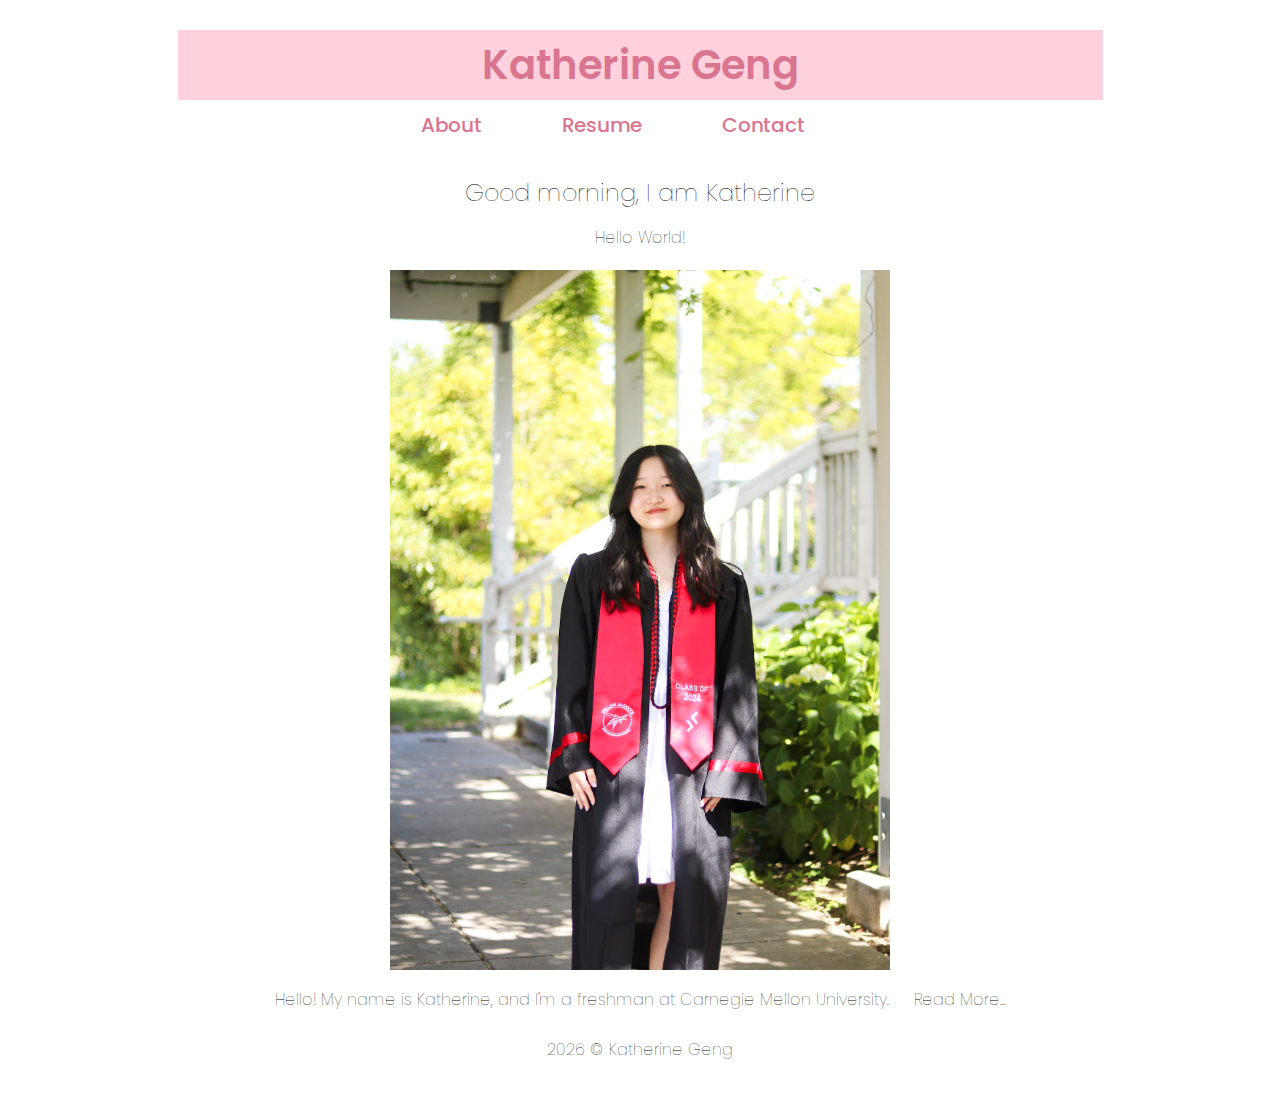
<file: index.html>
<!DOCTYPE html>
<html lang="en">
<head>
    <meta charset="UTF-8">
    <meta name="viewport" content="width=device-width, initial-scale=1.0">
    <meta name="author" content="Katherine Geng">
    <meta name="keywords" content="Carnegie Mellon University, 
    Information Systems">
    <meta name="description" content="Katherine's personal website">
    <title>Katherine</title>
    <link rel="stylesheet" href="static/style.css">
    <link rel="preconnect" href="https://fonts.googleapis.com">
    <link rel="preconnect" href="https://fonts.gstatic.com" crossorigin>
    <link href="https://fonts.googleapis.com/css2?family=Poppins:ital,wght@0,100;0,200;0,300;0,400;0,500;0,600;0,700;0,800;0,900;1,100;1,200;1,300;1,400;1,500;1,600;1,700;1,800;1,900&display=swap" rel="stylesheet">
    <script defer src="./static/script.js"></script>
    <script src="https://code.jquery.com/jquery-3.7.1.min.js" 
    integrity="sha256-/JqT3SQfawRcv/BIHPThkBvs0OEvtFFmqPF/lYI/Cxo="
    crossorigin="anonymous"></script>
</head>
<body onload="addYear()">
    <header>
        <h1 id = "name_header">Katherine Geng</h1>
        <nav>
            <a href="views/fun.html" class = "navigation">About</a>
            <a href="views/cv.html" class = "navigation">Resume</a>
            <a href="views/contact.html" class = "navigation">Contact</a>
        </nav>
    </header>
    <div class = "main">
        <h2 id = "greetings">Hi, my name is Katherine</h2>
        <p>Hello World!</p>
        <img src = "static/images/portrait.JPG" alt = "Photo of Katherine" 
        width = "500" height = "700">
        <br>
        <span id = "intro">
            Hello! My name is Katherine, and I'm a freshman at Carnegie Mellon
            University.
        </span>
        <span id = "read-more">Read More...</span>
        <span id = "full-intro"><br>
            Hello! My name is Katherine, and I'm a freshman at Carnegie Mellon
            University. I'm currently studying Information Systems, with an 
            additional major in Artificial Intelligence. I love anything AI 
            related, but I am particularly interested in NLP research.
        </span>
        <span id = "read-less">Read Less</span>
    </div>
    <footer>
        <p id = "copyYear">© Katherine Geng</p>
    </footer>
</body>
</html>
</file>
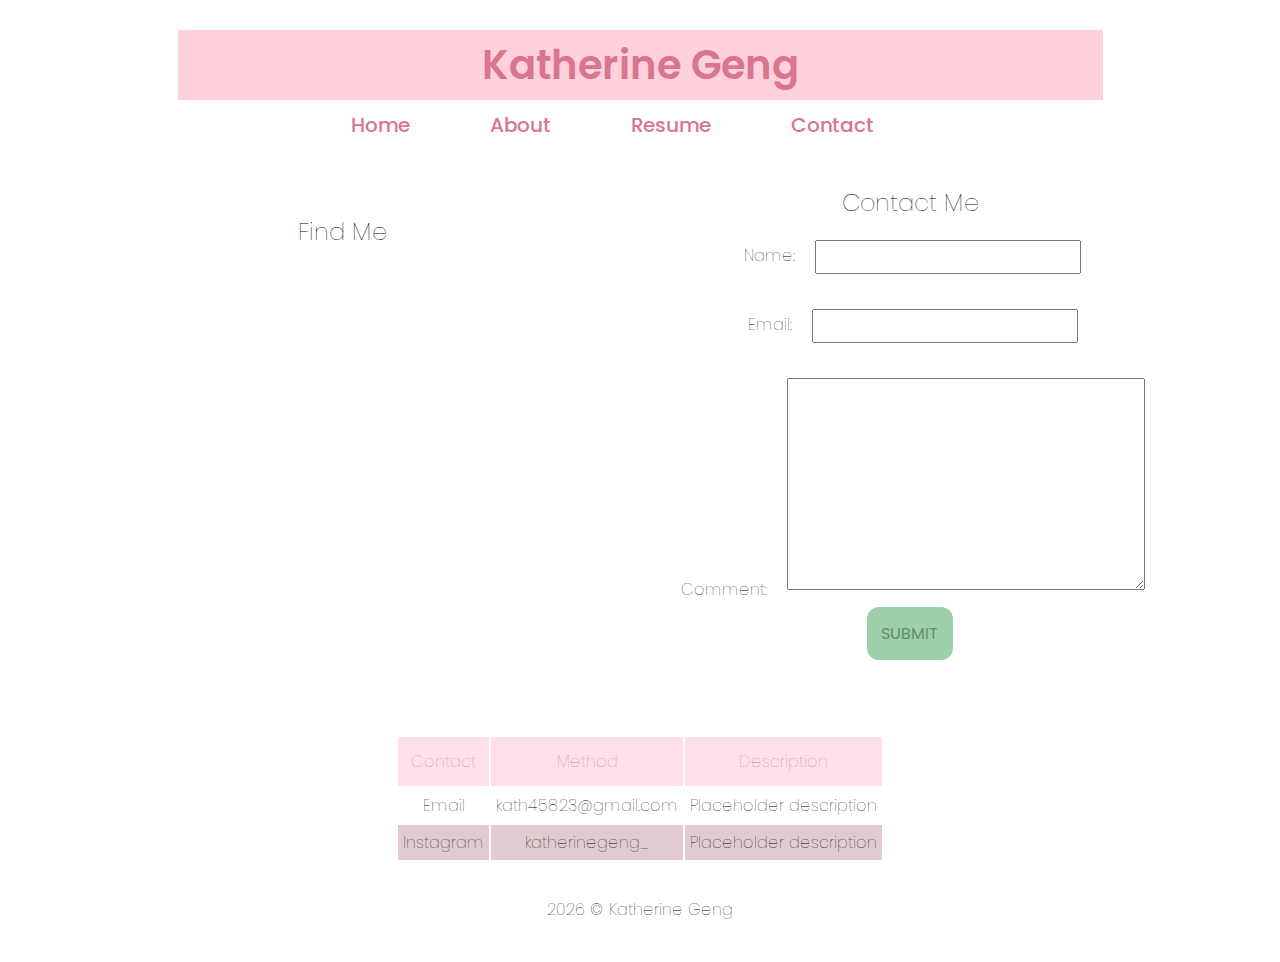
<file: views/contact.html>
<!DOCTYPE html>
<html lang="en">
<head>
    <meta charset="UTF-8">
    <meta name="viewport" content="width=device-width, initial-scale=1.0">
    <meta name="author" content="Katherine Geng">
    <meta name="keywords" content="Carnegie Mellon University, 
    Information Systems">
    <meta name="description" content="Katherine's personal website">
    <title>Katherine</title>
    <link rel="stylesheet" href="../static/style.css">
    <link rel="preconnect" href="https://fonts.googleapis.com">
    <link rel="preconnect" href="https://fonts.gstatic.com" crossorigin>
    <link href="https://fonts.googleapis.com/css2?family=Poppins:ital,wght@0,100;0,200;0,300;0,400;0,500;0,600;0,700;0,800;0,900;1,100;1,200;1,300;1,400;1,500;1,600;1,700;1,800;1,900&display=swap" rel="stylesheet">
    <script defer src="../static/script.js"></script>
</head>
<body onload="addYear()">
    <header>
        <h1 id = "name_header">Katherine Geng</h1>
        <nav>
            <a href="../index.html" class = "navigation">Home</a>
            <a href="fun.html" class = "navigation">About</a>
            <a href="cv.html" class = "navigation">Resume</a>
            <a href="contact.html" class = "navigation">Contact</a>
        </nav>
    </header>
    <div class = "mainLayout">
        <div class = "item1">
            <h2>Find Me</h2>
            <iframe src="https://www.google.com/maps/embed?pb=!1m18!1m12!1m3!1d19402.728151548134!2d139.53019857708853!3d35.32142493932675!2m3!1f0!2f0!3f0!3m2!1i1024!2i768!4f13.1!3m3!1m2!1s0x601845f2df49bc05%3A0x1ec393b02d6bef4c!2sKotoku-in!5e0!3m2!1sen!2sus!4v1742398831565!5m2!1sen!2sus" width="600" height="450" style="border:0;" allowfullscreen="" loading="lazy" referrerpolicy="no-referrer-when-downgrade"></iframe>
        </div>
        <div class = "item2">
            <h2>Contact Me</h2>
            <form>
                <label for ="name">Name:</label>
                <input type="text" name = "name" id = "name" required><br><br>
                <label for ="email">Email:</label>
                <input type="email" name = "email" id = "email" required><br><br>
                <label for ="comment">Comment:</label>
                <textarea name = "comment" id = "comment" rows = "10" cols = "30" required></textarea>
                <br>
                <input type="submit" value = "SUBMIT" id = "submit" onclick="validate()">
                <br><br>
            </form>
            <p id = "ValidateMsg"></p>
        </div>
        <br>
        <table>
            <tr>
                <th>Contact</th>
                <th>Method</th>
                <th>Description</th>
            </tr>
            <tr>
                <td>Email</td>
                <td>kath45823@gmail.com</td>
                <td>Placeholder description</td>
            </tr>
            <tr>
                <td>Instagram</td>
                <td>katherinegeng_</td>
                <td>Placeholder description</td>
            </tr>
        </table>
    </div>
    <footer>
        <p id = "copyYear">© Katherine Geng</p>
    </footer>
</body>
</html>
</file>
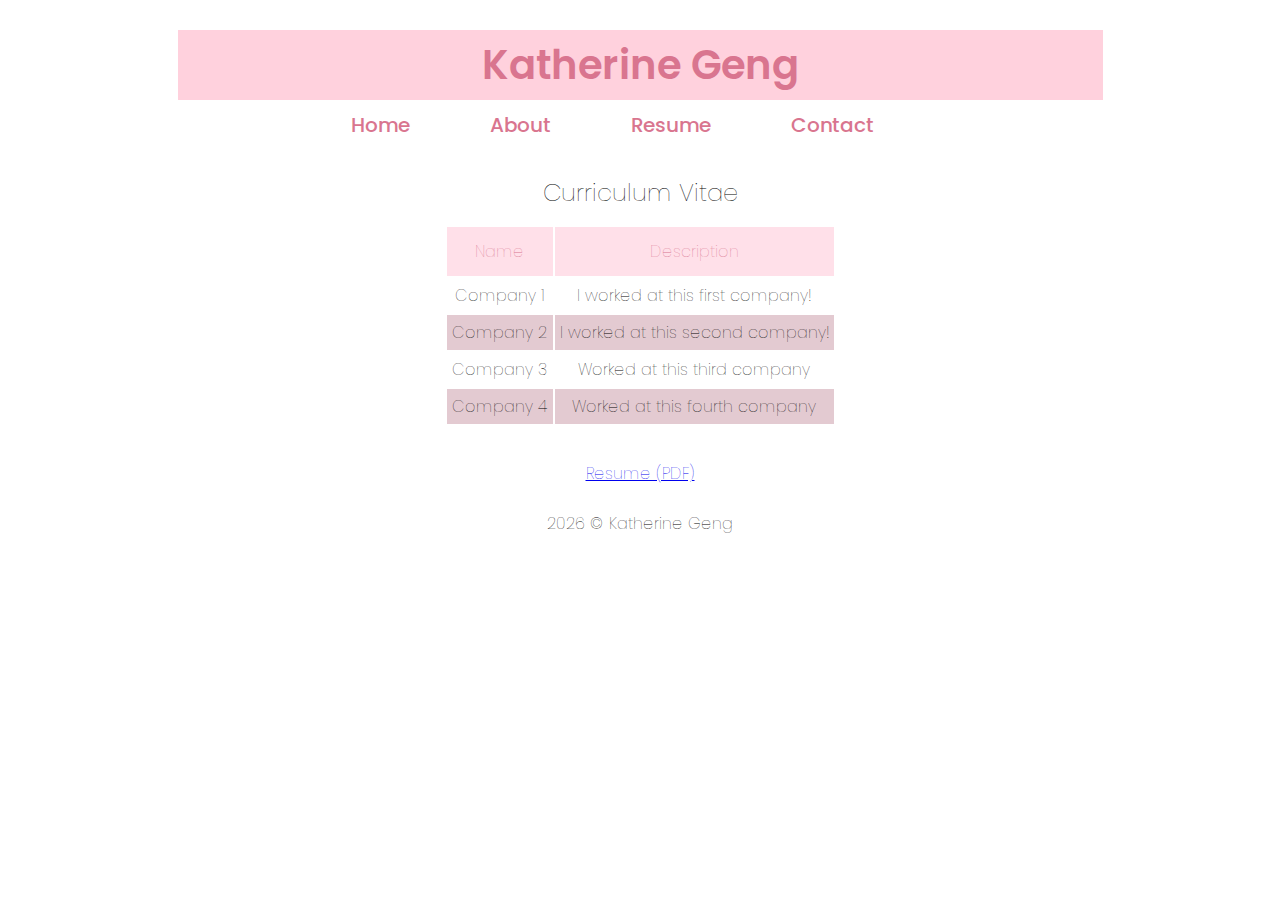
<file: views/cv.html>
<!DOCTYPE html>
<html lang="en">
<head>
    <meta charset="UTF-8">
    <meta name="viewport" content="width=device-width, initial-scale=1.0">
    <meta name="author" content="Katherine Geng">
    <meta name="keywords" content="Carnegie Mellon University, 
    Information Systems">
    <meta name="description" content="Katherine's personal website">
    <title>Katherine</title>
    <link rel="stylesheet" href="../static/style.css">
    <link rel="preconnect" href="https://fonts.googleapis.com">
    <link rel="preconnect" href="https://fonts.gstatic.com" crossorigin>
    <link href="https://fonts.googleapis.com/css2?family=Poppins:ital,wght@0,100;0,200;0,300;0,400;0,500;0,600;0,700;0,800;0,900;1,100;1,200;1,300;1,400;1,500;1,600;1,700;1,800;1,900&display=swap" rel="stylesheet">
    <script defer src="../static/script.js"></script>
</head>
<body onload = "addYear()">
    <header>
        <h1 id = "name_header">Katherine Geng</h1>
        <nav>
            <a href="../index.html" class = "navigation">Home</a>
            <a href="fun.html" class = "navigation">About</a>
            <a href="cv.html" class = "navigation">Resume</a>
            <a href="contact.html" class = "navigation">Contact</a>
        </nav>
    </header>
    <div class = "main">
        <h2>Curriculum Vitae</h2>
        <table>
            <tr>
                <th>Name</th>
                <th>Description</th>
            </tr>
            <tr>
                <td>Company 1</td>
                <td>I worked at this first company!</td>
            </tr>
            <tr>
                <td>Company 2</td>
                <td>I worked at this second company!</td>
            </tr>
            <tr>
                <td>Company 3</td>
                <td>Worked at this third company</td>
            </tr>
            <tr>
                <td>Company 4</td>
                <td>Worked at this fourth company</td>
            </tr>
        </table>
        <br>
        <a href = "../static/resume.pdf" target = "_blank">Resume (PDF)</a>
    </div>
    <footer>
        <p id = "copyYear">© Katherine Geng</p>
    </footer>
</body>
</html>
</file>
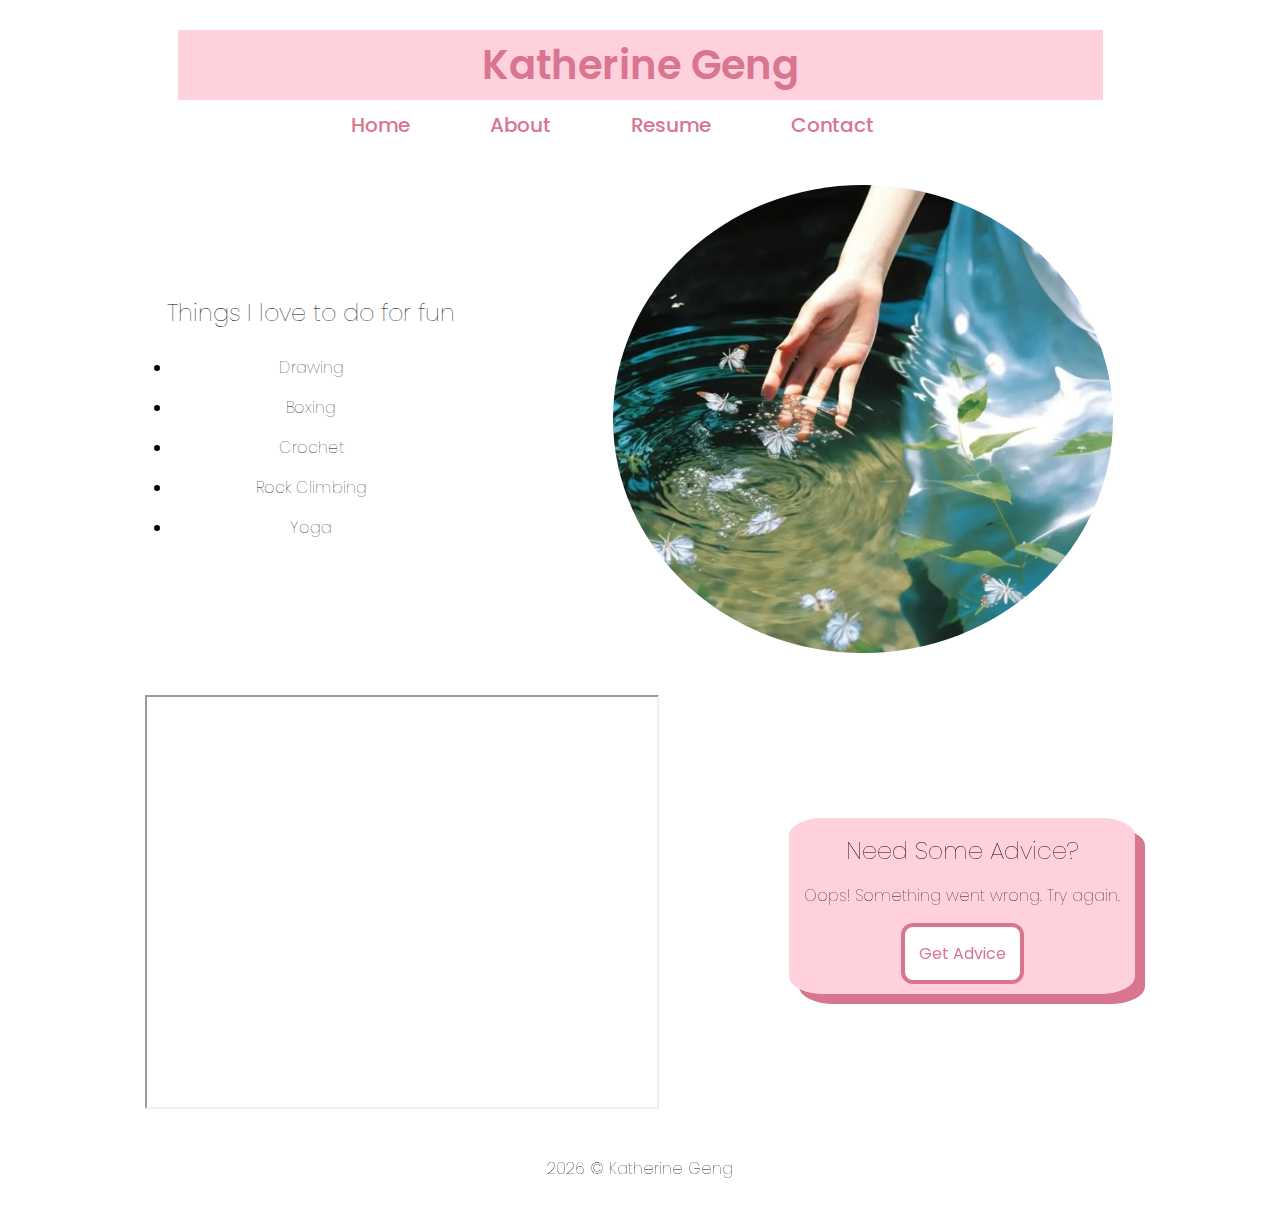
<file: views/fun.html>
<!DOCTYPE html>
<html lang="en">
<head>
    <meta charset="UTF-8">
    <meta name="viewport" content="width=device-width, initial-scale=1.0">
    <meta name="author" content="Katherine Geng">
    <meta name="keywords" content="Carnegie Mellon University, 
    Information Systems">
    <meta name="description" content="Katherine's personal website">
    <title>Katherine</title>
    <link rel="stylesheet" href="../static/style.css">
    <link rel="preconnect" href="https://fonts.googleapis.com">
    <link rel="preconnect" href="https://fonts.gstatic.com" crossorigin>
    <link href="https://fonts.googleapis.com/css2?family=Poppins:ital,wght@0,100;0,200;0,300;0,400;0,500;0,600;0,700;0,800;0,900;1,100;1,200;1,300;1,400;1,500;1,600;1,700;1,800;1,900&display=swap" rel="stylesheet">
    <script defer src="../static/script.js"></script>
</head>
<body onload="addYear()">
    <header>
        <h1 id = "name_header">Katherine Geng</h1>
        <nav>
            <a href="../index.html" class = "navigation">Home</a>
            <a href="fun.html" class = "navigation">About</a>
            <a href="cv.html" class = "navigation">Resume</a>
            <a href="contact.html" class = "navigation">Contact</a>
        </nav>
    </header>
    <div class = "mainLayout">
        <div class = "item1">
            <h2>Things I love to do for fun</h2>
            <ul id = "fun-list">
                <li>Drawing</li>
                <li>Boxing</li>
                <li>Crochet</li>
                <li>Rock Climbing</li>
                <li>Yoga</li>
            </ul>
        </div>
        <div class = "item2">
            <img src = "../static/images/water.jpeg" class = "funIMG" width="500px">
        </div>
        <div class = "item3">
            <iframe src = "https://www.youtube.com/embed/HptHiJJJwBM" title="Song"></iframe>
        </div>
        <div class = "item4">
            <div class = "container">
                <h2>Need Some Advice?</h2>
                <p id = "adviceText">Click the button to get a random piece of advice!</p>
                <button onclick = "getAdvice()">Get Advice</button>
            </div>
        </div>
        <!--<button id = "see-more" onclick = "showList()">Click to see...</button>-->
    </div>
    <footer>
        <p id = "copyYear">© Katherine Geng</p>
    </footer>
</body>
</html>
</file>
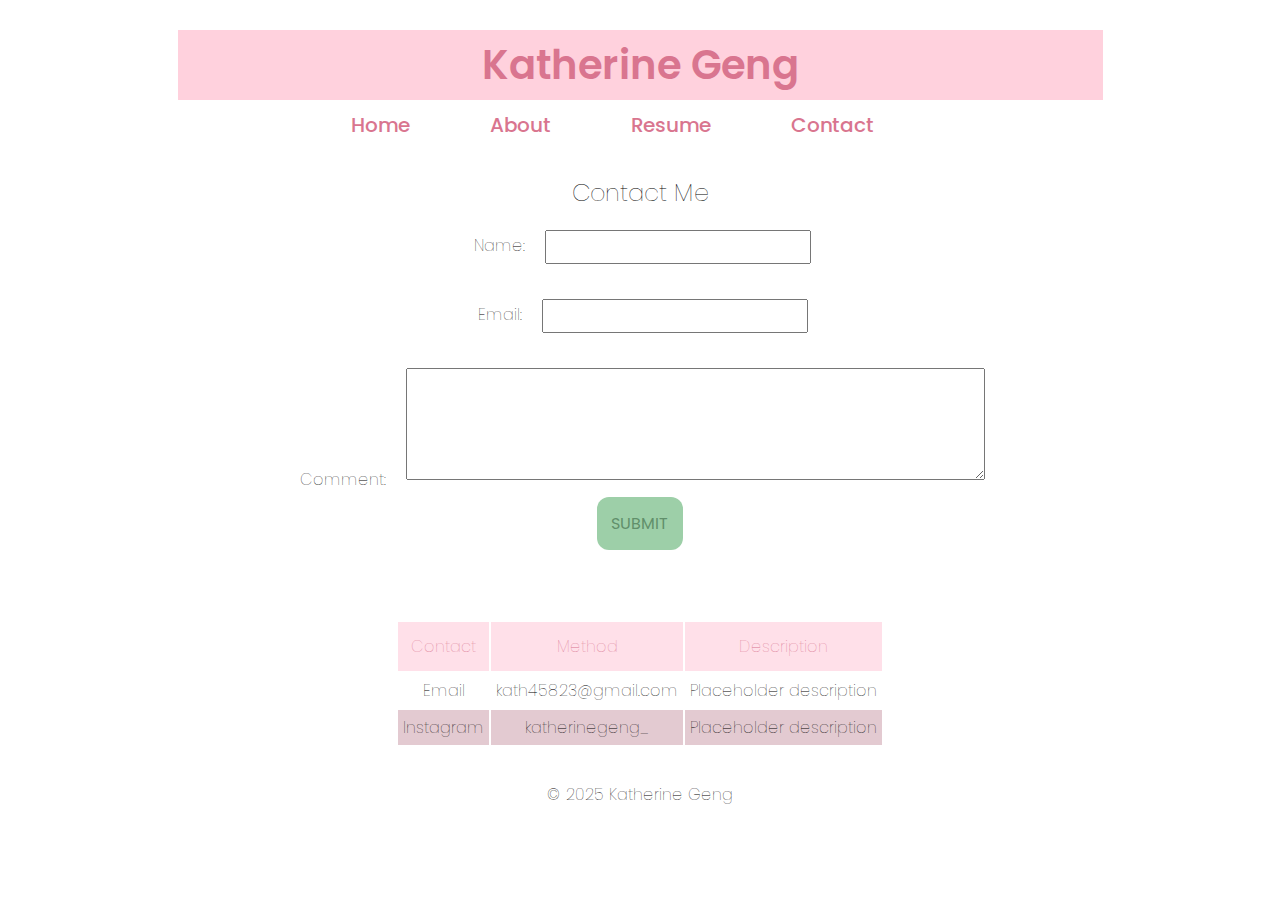
<file: kgeng2-lab2/views/contact.html>
<!DOCTYPE html>
<html lang="en">
<head>
    <meta charset="UTF-8">
    <meta name="viewport" content="width=device-width, initial-scale=1.0">
    <meta name="author" content="Katherine Geng">
    <meta name="keywords" content="Carnegie Mellon University, 
    Information Systems">
    <meta name="description" content="Katherine's personal website">
    <title>Katherine</title>
    <link rel="stylesheet" href="../static/style.css">
    <link rel="preconnect" href="https://fonts.googleapis.com">
    <link rel="preconnect" href="https://fonts.gstatic.com" crossorigin>
    <link href="https://fonts.googleapis.com/css2?family=Poppins:ital,wght@0,100;0,200;0,300;0,400;0,500;0,600;0,700;0,800;0,900;1,100;1,200;1,300;1,400;1,500;1,600;1,700;1,800;1,900&display=swap" rel="stylesheet">
</head>
<body>
    <header>
        <h1 id = "name_header">Katherine Geng</h1>
        <nav>
            <a href="../index.html" class = "navigation">Home</a>
            <a href="fun.html" class = "navigation">About</a>
            <a href="cv.html" class = "navigation">Resume</a>
            <a href="contact.html" class = "navigation">Contact</a>
        </nav>
    </header>
    <div class = "main">
        <h2>Contact Me</h2>
        <form>
            <label for ="name">Name:</label>
            <input type="text" id = "name"><br><br>
            <label for ="email">Email:</label>
            <input type="text" id = "email"><br><br>
            <label for ="comment">Comment:</label>
            <textarea type="text" id = "comment" rows = "5" cols = "50"></textarea>
            <br>
            <input type="button" value = "SUBMIT" id = "submit">
            <br><br>
        </form>
        <br>
        <table>
            <tr>
                <th>Contact</th>
                <th>Method</th>
                <th>Description</th>
            </tr>
            <tr>
                <td>Email</td>
                <td>kath45823@gmail.com</td>
                <td>Placeholder description</td>
            </tr>
            <tr>
                <td>Instagram</td>
                <td>katherinegeng_</td>
                <td>Placeholder description</td>
            </tr>
        </table>
    </div>
    <footer>
        <p>© 2025 Katherine Geng</p>
    </footer>
</body>
</html>
</file>
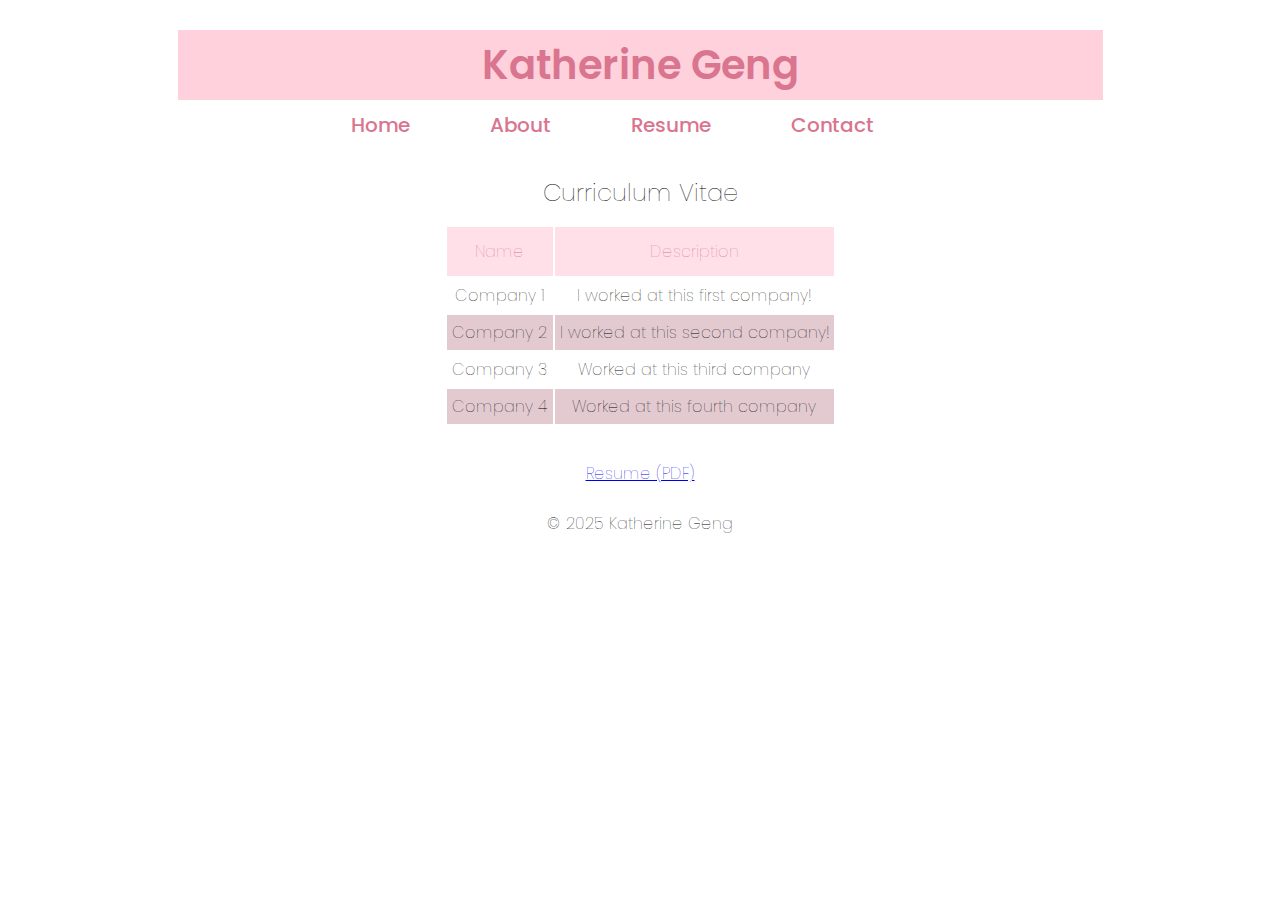
<file: kgeng2-lab2/views/cv.html>
<!DOCTYPE html>
<html lang="en">
<head>
    <meta charset="UTF-8">
    <meta name="viewport" content="width=device-width, initial-scale=1.0">
    <meta name="author" content="Katherine Geng">
    <meta name="keywords" content="Carnegie Mellon University, 
    Information Systems">
    <meta name="description" content="Katherine's personal website">
    <title>Katherine</title>
    <link rel="stylesheet" href="../static/style.css">
    <link rel="preconnect" href="https://fonts.googleapis.com">
    <link rel="preconnect" href="https://fonts.gstatic.com" crossorigin>
    <link href="https://fonts.googleapis.com/css2?family=Poppins:ital,wght@0,100;0,200;0,300;0,400;0,500;0,600;0,700;0,800;0,900;1,100;1,200;1,300;1,400;1,500;1,600;1,700;1,800;1,900&display=swap" rel="stylesheet">
</head>
<body>
    <header>
        <h1 id = "name_header">Katherine Geng</h1>
        <nav>
            <a href="../index.html" class = "navigation">Home</a>
            <a href="fun.html" class = "navigation">About</a>
            <a href="cv.html" class = "navigation">Resume</a>
            <a href="contact.html" class = "navigation">Contact</a>
        </nav>
    </header>
    <div class = "main">
        <h2>Curriculum Vitae</h2>
        <table>
            <tr>
                <th>Name</th>
                <th>Description</th>
            </tr>
            <tr>
                <td>Company 1</td>
                <td>I worked at this first company!</td>
            </tr>
            <tr>
                <td>Company 2</td>
                <td>I worked at this second company!</td>
            </tr>
            <tr>
                <td>Company 3</td>
                <td>Worked at this third company</td>
            </tr>
            <tr>
                <td>Company 4</td>
                <td>Worked at this fourth company</td>
            </tr>
        </table>
        <br>
        <a href = "../static/resume.pdf" target = "_blank">Resume (PDF)</a>
    </div>
    <footer>
        <p>© 2025 Katherine Geng</p>
    </footer>
</body>
</html>
</file>
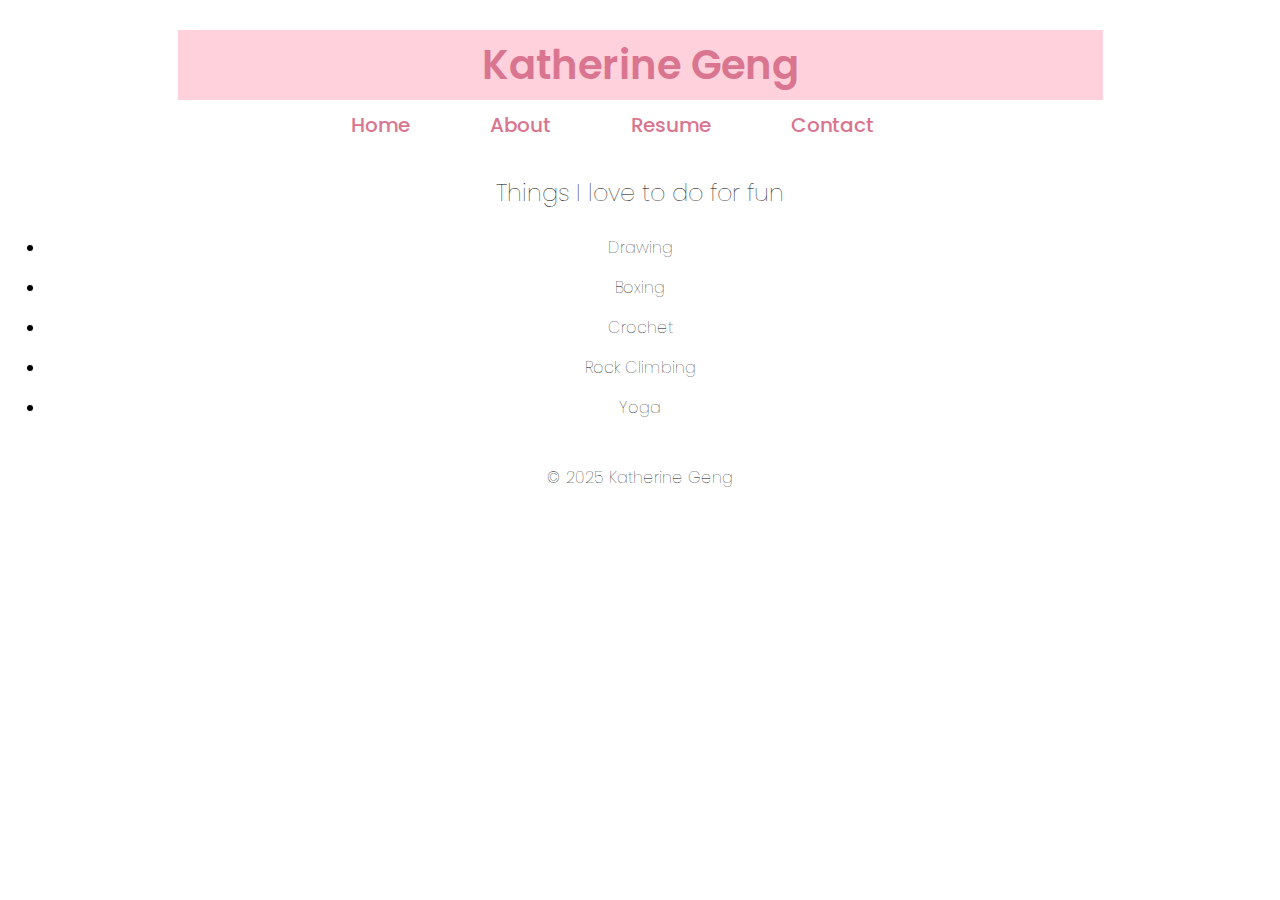
<file: kgeng2-lab2/views/fun.html>
<!DOCTYPE html>
<html lang="en">
<head>
    <meta charset="UTF-8">
    <meta name="viewport" content="width=device-width, initial-scale=1.0">
    <meta name="author" content="Katherine Geng">
    <meta name="keywords" content="Carnegie Mellon University, 
    Information Systems">
    <meta name="description" content="Katherine's personal website">
    <title>Katherine</title>
    <link rel="stylesheet" href="../static/style.css">
    <link rel="preconnect" href="https://fonts.googleapis.com">
    <link rel="preconnect" href="https://fonts.gstatic.com" crossorigin>
    <link href="https://fonts.googleapis.com/css2?family=Poppins:ital,wght@0,100;0,200;0,300;0,400;0,500;0,600;0,700;0,800;0,900;1,100;1,200;1,300;1,400;1,500;1,600;1,700;1,800;1,900&display=swap" rel="stylesheet">
</head>
<body>
    <header>
        <h1 id = "name_header">Katherine Geng</h1>
        <nav>
            <a href="../index.html" class = "navigation">Home</a>
            <a href="fun.html" class = "navigation">About</a>
            <a href="cv.html" class = "navigation">Resume</a>
            <a href="contact.html" class = "navigation">Contact</a>
        </nav>
    </header>
    <div class = "main">
        <h2>Things I love to do for fun</h2>
        <ul>
            <li>Drawing</li>
            <li>Boxing</li>
            <li>Crochet</li>
            <li>Rock Climbing</li>
            <li>Yoga</li>
        </ul>
    </div>
    <footer>
        <p>© 2025 Katherine Geng</p>
    </footer>
</body>
</html>
</file>
<file: static/style.css>
*{
    font-family:"Poppins", sans-serif;
    font-weight: 100;
    font-style: normal;
    padding: 5px;
    margin: 5px;
    text-align: center;
}

#name_header{
    background-color: #ffd1dd;
    font-weight: 600;
    font-size: 40px;
    margin: auto;
    width: 75%;
    text-align: center;
}

header{
    color: #d9758f;
}

span{
    text-align: center;
}

a.navigation{
    text-decoration: none;
    color: #d9758f;
    margin-right: 60px;
    font-weight: 500;
    font-size: 20px;
}

table{
    margin-left: auto;
    margin-right: auto;
}

th{
    padding-top: 12px;
    padding-bottom: 12px;
    background-color: #ffe0e9;
    color: #d9758f;
    width:fit-content;
}

tr:nth-child(odd){
    background-color: #e3cad1;
}

* > form{
    display: block;
    margin: auto;
    text-align: center;
}

#submit{
    background-color: #9dcfa8;
    color: #618f6b;
    border-radius: 12px;
    border: none;
    padding: 14px;
    font-weight: 400;
    font-size: 16px;
}

#submit:hover{
    background-color: white;
    border: 2px solid #9dcfa8;
    color: #618f6b;
    border-radius: 12px;
    padding: 12px;
    font-weight: 400;
    font-size: 16px;
}

/*#fun-list{
    display: none;
}*/

#full-intro, #read-less{
    display: none;
}

#ValidateMsg{
    color: red;
    font-weight: bold;
    font-size: 20px;
}

.funIMG{
    border-radius: 100%;
}

.container{
    border-radius: 100%; 
    display: inline-block;
    border-radius: 10%; 
    box-shadow: 10px 10px #d9758f;
    background-color: #ffd1dd;
}

.container button{
    background-color: white;
    color: #d9758f;
    border-radius: 12px;
    border: 4px solid #d9758f;
    padding: 14px;
    font-weight: 400;
    font-size: 16px;
}

iframe{
    width: 500px;
    height: 400px;
}

.mainLayout{
    display: flex;
    justify-content: space-evenly;
    align-items: center;
    flex-wrap: wrap;
}
</file>
<file: kgeng2-lab2/static/style.css>
*{
    font-family:"Poppins", sans-serif;
    font-weight: 100;
    font-style: normal;
    padding: 5px;
    margin: 5px;
    text-align: center;
}

#name_header{
    background-color: #ffd1dd;
    font-weight: 600;
    font-size: 40px;
    margin: auto;
    width: 75%;
    text-align: center;
}

header{
    color: #d9758f;
}

a.navigation{
    text-decoration: none;
    color: #d9758f;
    margin-right: 60px;
    font-weight: 500;
    font-size: 20px;
}

table{
    margin-left: auto;
    margin-right: auto;
}

th{
    padding-top: 12px;
    padding-bottom: 12px;
    background-color: #ffe0e9;
    color: #d9758f;
    width:fit-content;
}

tr:nth-child(odd){
    background-color: #e3cad1;
}

* > form{
    display: block;
    margin: auto;
    text-align: center;
}

#submit{
    background-color: #9dcfa8;
    color: #618f6b;
    border-radius: 12px;
    border: none;
    padding: 14px;
    font-weight: 400;
    font-size: 16px;
}

#submit:hover{
    background-color: white;
    border: 2px solid #9dcfa8;
    color: #618f6b;
    border-radius: 12px;
    padding: 12px;
    font-weight: 400;
    font-size: 16px;
}
</file>
